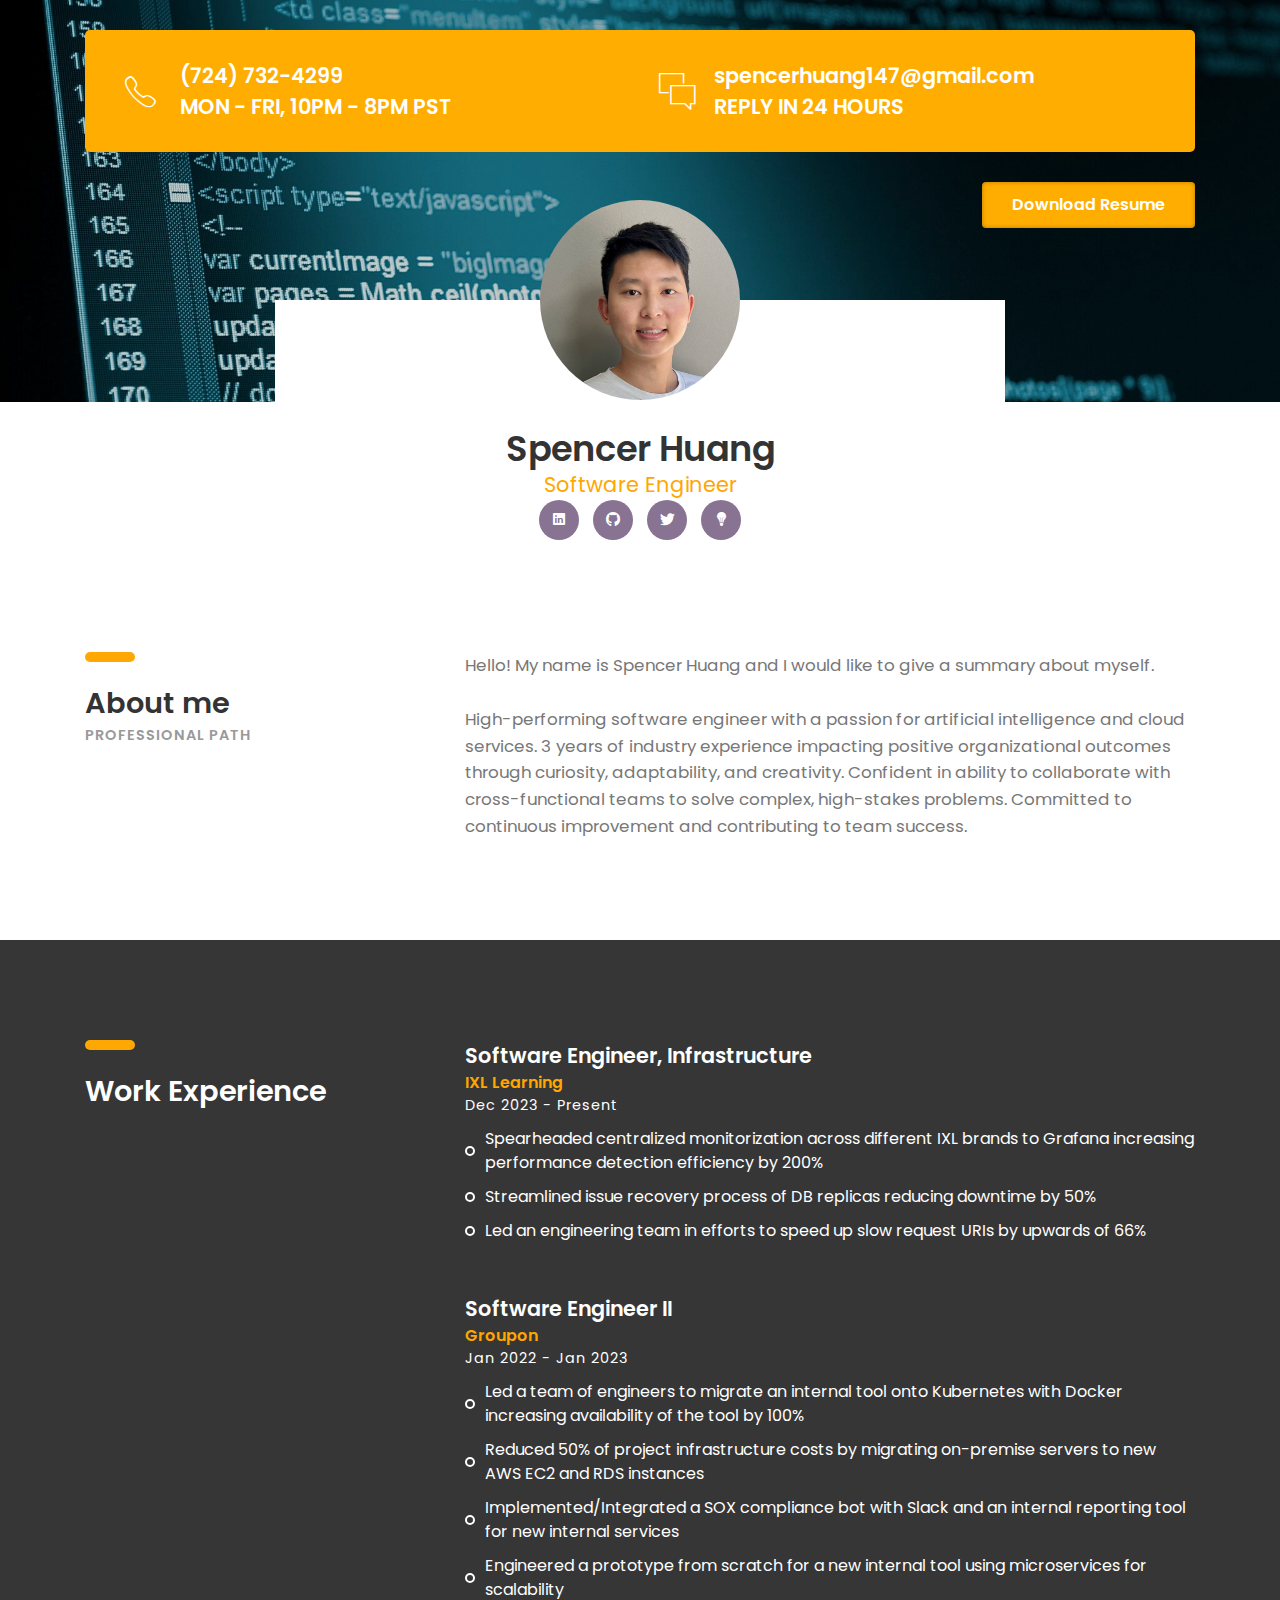
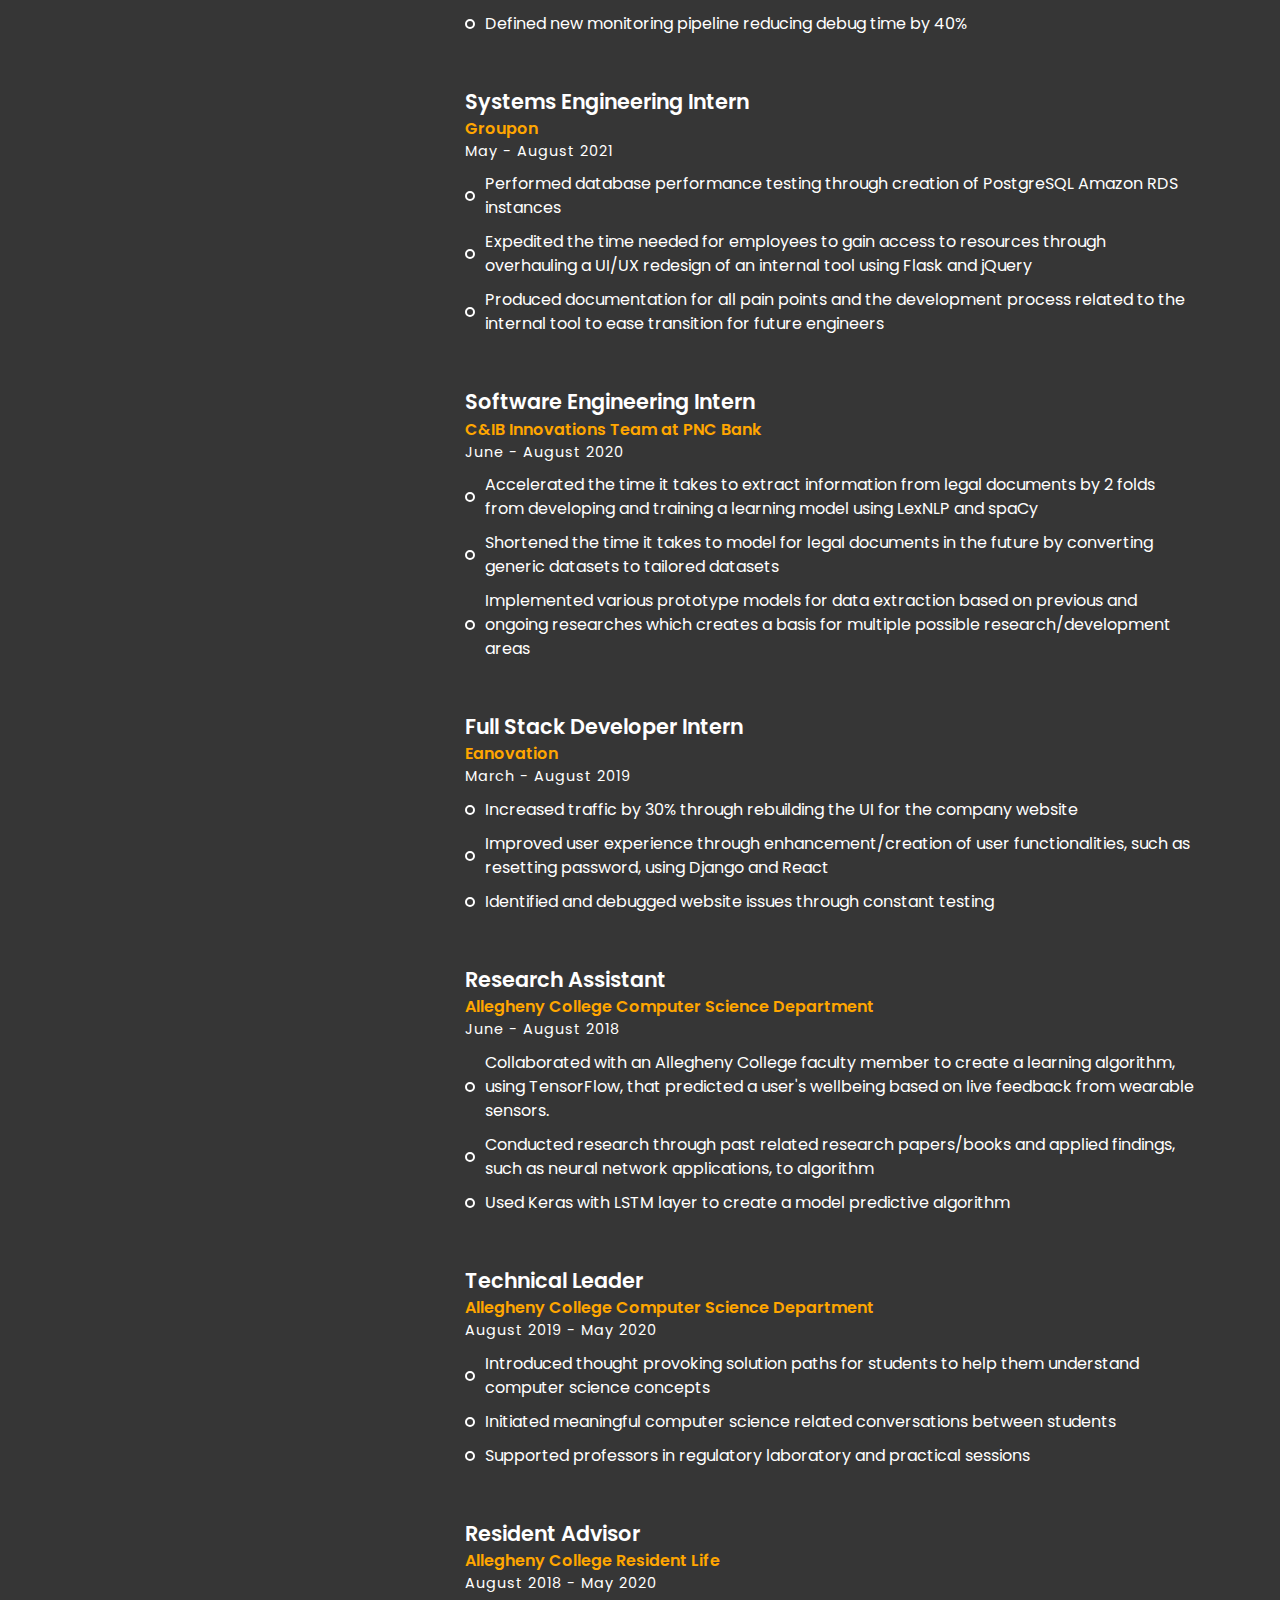
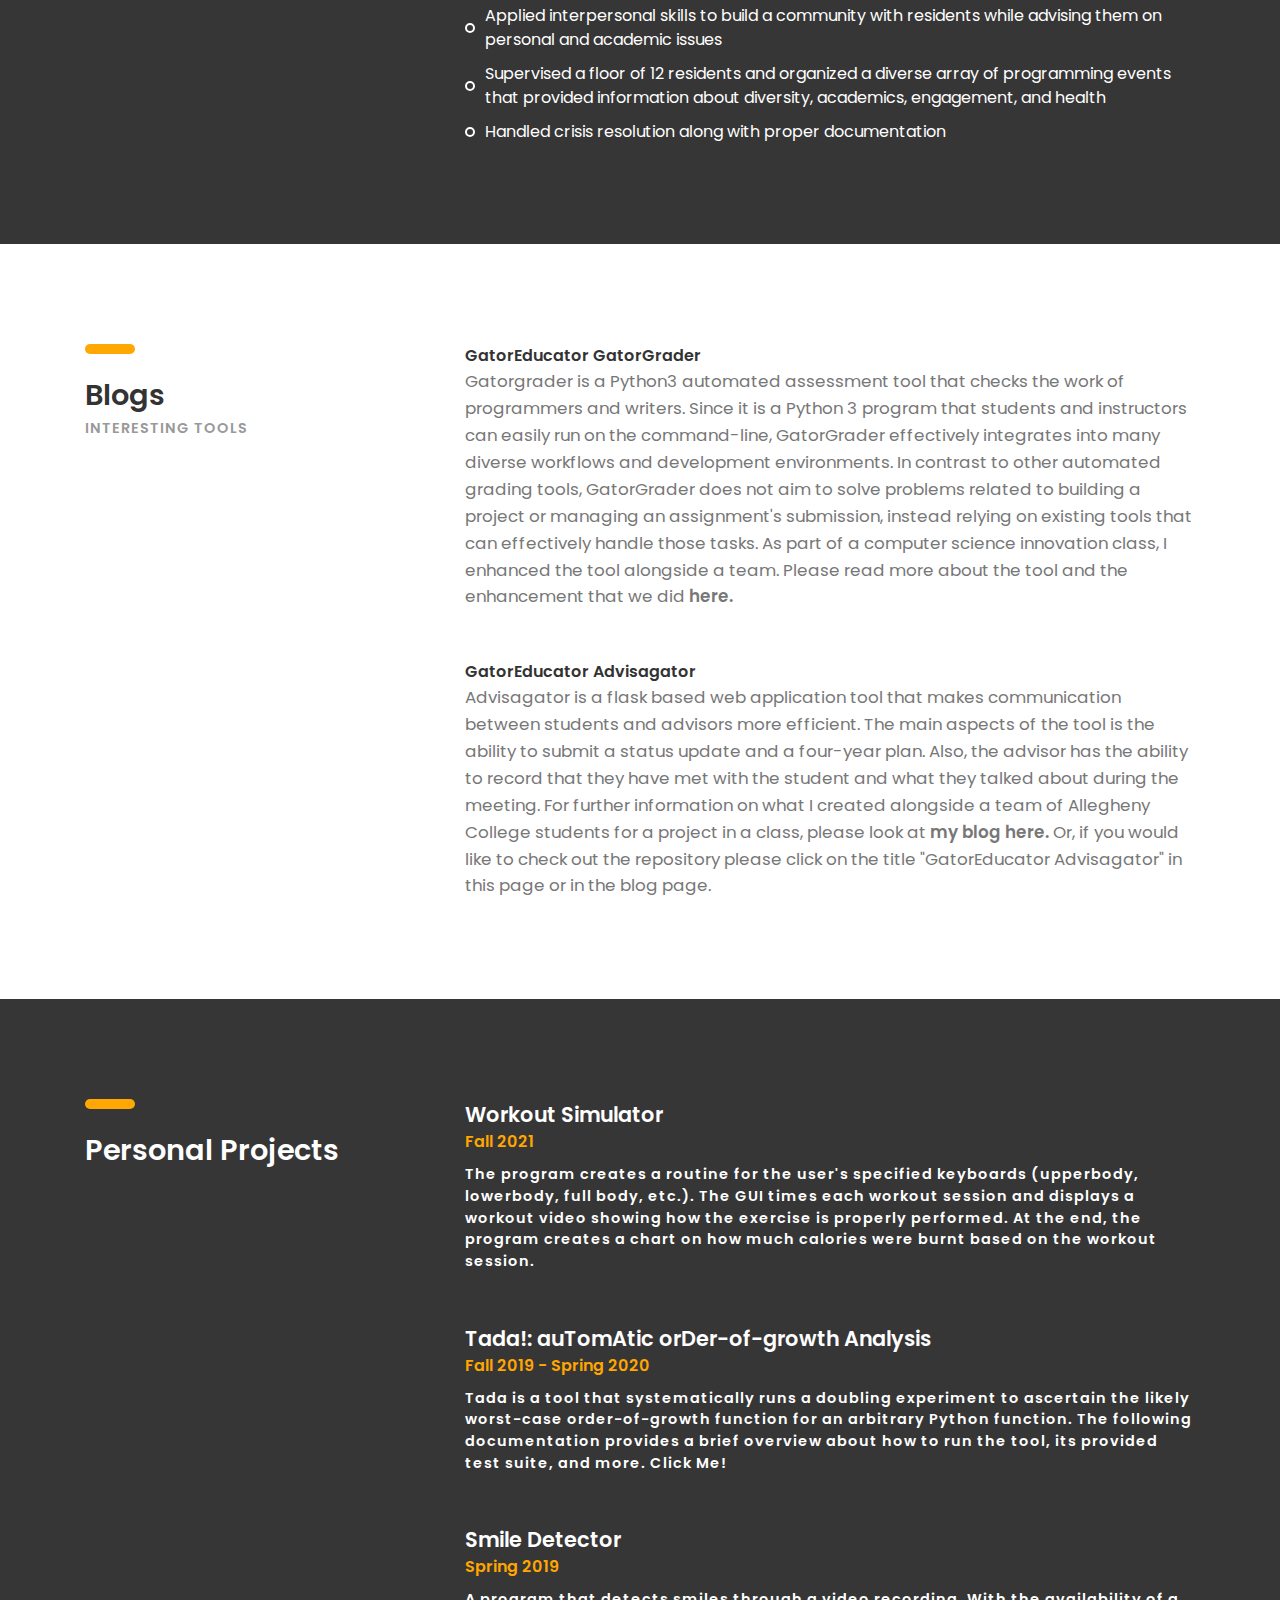
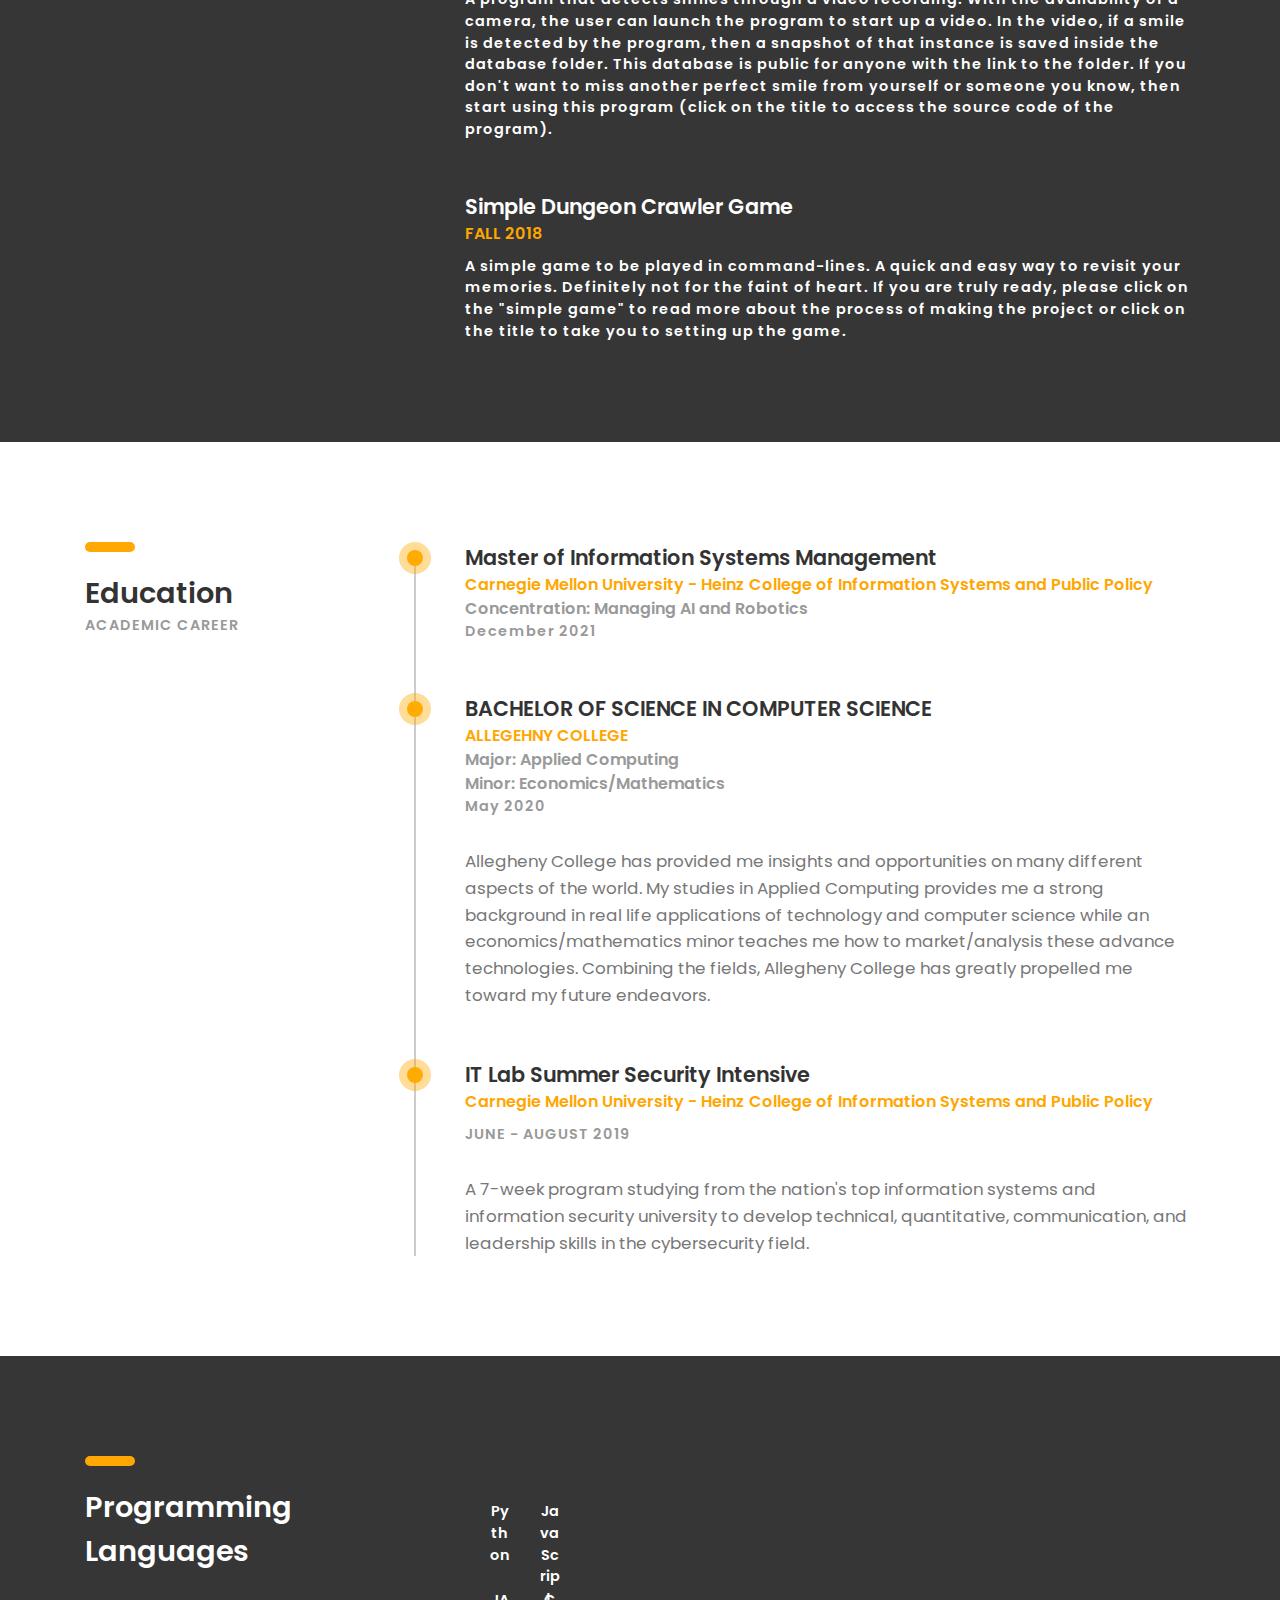
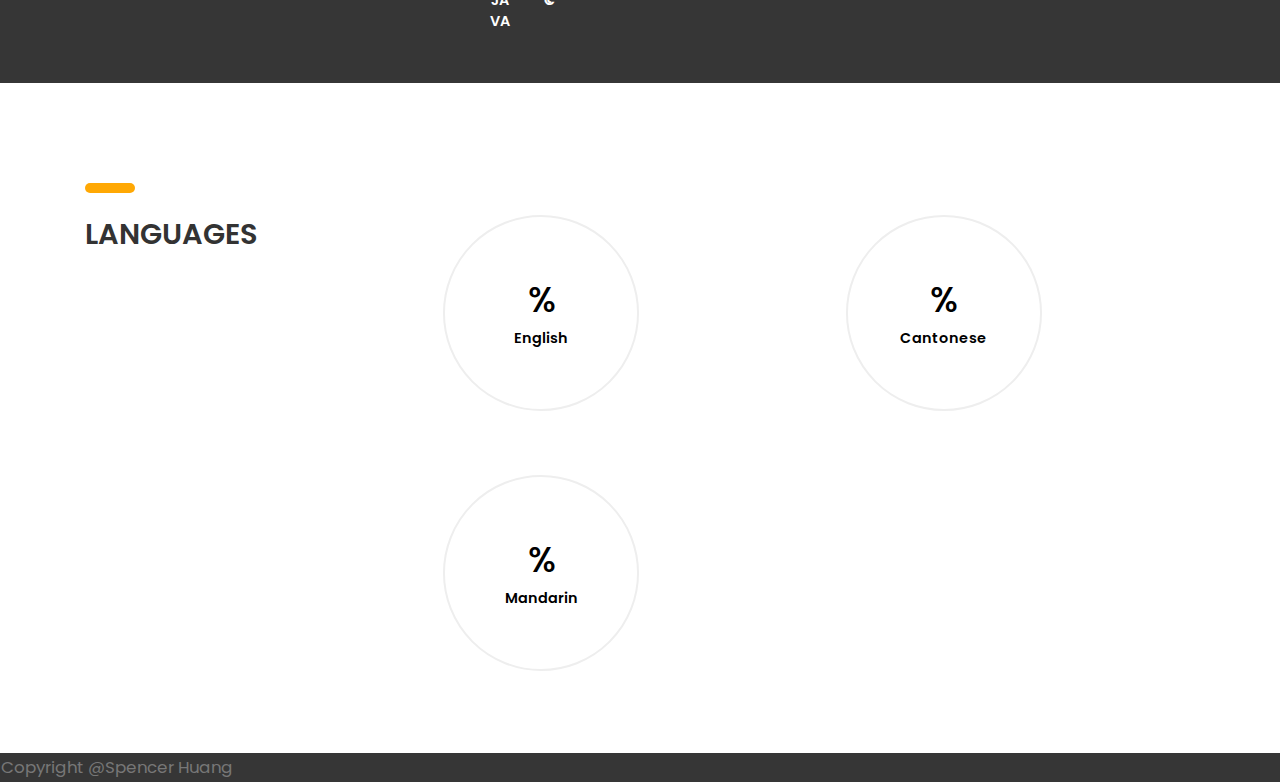
<file: static/index.html>
<!DOCTYPE HTML>
<html lang="en">
<head>
	<title>Spencer Huang</title>
	<meta http-equiv="X-UA-Compatible" content="IE=edge">
    <meta name="viewport" content="width=device-width, initial-scale=1">
	<meta charset="UTF-8">


	<!-- Font -->

	<link href="https://fonts.googleapis.com/css?family=Poppins:400,500,600,700%7CAllura" rel="stylesheet">

	<!-- Stylesheets -->

	<link href="common-css/bootstrap.css" rel="stylesheet">

	<link href="common-css/ionicons.css" rel="stylesheet">

	<link href="common-css/fluidbox.min.css" rel="stylesheet">

	<link href="01-cv-portfolio/css/styles.css" rel="stylesheet">

	<link href="01-cv-portfolio/css/responsive.css" rel="stylesheet">

</head>
<body>

	<header>
		<div class="container">
			<div class="heading-wrapper">
				<div class="row">
					<div class="col-sm-12 col-md-12 col-lg-auto">
						<div class="info">
							<i class="icon ion-ios-telephone-outline"></i>
							<div class="right-area">
								<h4><b>(724) 732-4299</b></h4>
								<h4><b>MON - FRI, 10PM - 8PM PST</b><h4>
							</div><!-- right-area -->
						</div><!-- info -->
					</div><!-- col-sm-4 -->

					<div class="col-sm-1 col-md-1 col-lg-2">
						<div class="info">
						</div><!-- info -->
					</div><!-- col-sm-4 -->

					<div class="col-sm-12 col-md-12 col-lg-auto">
						<div class="info">
							<i class="icon ion-ios-chatboxes-outline"></i>
							<div class="right-area">
								<h4><b>spencerhuang147@gmail.com</b></h4>
								<h4><b>REPLY IN 24 HOURS</b></h4>
							</div><!-- right-area -->
						</div><!-- info -->
					</div><!-- col-sm-4 -->
				</div><!-- row -->

			</div><!-- heading-wrapper -->
			<a class="downlad-btn" href="SpencerResume.pdf" target="_blank"><b>Download Resume</b></a>
		</div><!-- container -->
	</header>

	<section class="intro-section">
		<div class="container">
			<div class="row">
				<div class="col-md-1 col-lg-2"></div>
				<div class="col-md-10 col-lg-8">
					<div class="intro">
						<div class="profile-img"><img src="images/profile_pic.jpeg" alt=""></div>
						<h2><b>Spencer Huang</b></h2>
						<h4 class="font-yellow">Software Engineer</h4>
						<ul class="social-icons">
							<li><a href="https://www.linkedin.com/in/spencerhuang007/" target="_blank"><i class="ion-social-linkedin"></i></a></li>
							<li><a href="https://github.com/huangs1" target="_blank"><i class="ion-social-github"></i></a></li>
							<li><a href="https://twitter.com/SpencerHuang007" target="_blank"><i class="ion-social-twitter"></i></a></li>
							<li><a href="https://stackoverflow.com/users/10458170/spencer" target="_blank"><i class="ion-ios-lightbulb"></i></a></li>

						</ul>
					</div><!-- intro -->
				</div><!-- col-sm-8 -->
			</div><!-- row -->
		</div><!-- container -->
	</section><!-- intro-section -->

	<section class="about-section section">
		<div class="container">
			<div class="row">
				<div class="col-sm-4">
					<div class="heading">
						<h3><b>About me</b></h3>
						<h6 class="font-lite-black"><b>PROFESSIONAL PATH</b></h6>
					</div>
				</div><!-- col-sm-4 -->
				<div class="col-sm-8">
					<p class="margin-b-50">Hello! My name is Spencer Huang and I would like to give a summary about myself. <br><br/>
						High-performing software engineer with a passion for artificial intelligence and cloud services.
						3 years of industry experience impacting positive organizational outcomes through curiosity, adaptability, and creativity.
						Confident in ability to collaborate with cross-functional teams to solve complex, high-stakes problems. Committed to continuous improvement and contributing to team success.</p>
				</div>
			</div><!-- row -->
		</div><!-- container -->
	</section><!-- about-section -->

	<section class="experience-section section">
		<div class="container">
			<div class="row">
				<div class="col-sm-4">
					<div class="heading">
						<h3><b>Work Experience</b></h3>
					</div>
				</div><!-- col-sm-4 -->
				<div class="col-sm-8">

					<div class="experience margin-b-50">
						<h4><b>Software Engineer, Infrastructure</b></h4>
						<h5 class="font-yellow"><b>IXL Learning</b></h5>
						<h6 class="margin-t-8">Dec 2023 - Present</h6>
						<ul class="list margin-tb-10">
							<li>Spearheaded centralized monitorization across different IXL brands to Grafana increasing performance detection efficiency by 200%</li>
							<li>Streamlined issue recovery process of DB replicas reducing downtime by 50%</li>
							<li>Led an engineering team in efforts to speed up slow request URIs by upwards of 66%</li>
						</ul>
					</div><!-- experience -->

					<div class="experience margin-b-50">
						<h4><b>Software Engineer II</b></h4>
						<h5 class="font-yellow"><b>Groupon</b></h5>
						<h6 class="margin-t-8">Jan 2022 - Jan 2023</h6>
						<ul class="list margin-tb-10">
							<li>Led a team of engineers to migrate an internal tool onto Kubernetes with Docker increasing availability of the tool by 100%</li>
							<li>Reduced 50% of project infrastructure costs by migrating on-premise servers to new AWS EC2 and RDS instances</li>
							<li>Implemented/Integrated a SOX compliance bot with Slack and an internal reporting tool for new internal services</li>
							<li>Engineered a prototype from scratch for a new internal tool using microservices for scalability</li>
							<li>Defined new monitoring pipeline reducing debug time by 40%</li>
						</ul>
					</div><!-- experience -->

					<div class="experience margin-b-50">
						<h4><b>Systems Engineering Intern</b></h4>
						<h5 class="font-yellow"><b>Groupon</b></h5>
						<h6 class="margin-t-8">May - August 2021</h6>
						<ul class="list margin-tb-10">
							<li>Performed database performance testing through creation of PostgreSQL Amazon RDS instances</li>
							<li>Expedited the time needed for employees to gain access to resources through overhauling a UI/UX redesign of an internal tool using Flask and jQuery</li>
							<li>Produced documentation for all pain points and the development process related to the internal tool to ease transition for future engineers</li>
						</ul>
					</div><!-- experience -->

					<div class="experience margin-b-50">
						<h4><b>Software Engineering Intern</b></h4>
						<h5 class="font-yellow"><b>C&IB Innovations Team at PNC Bank</b></h5>
						<h6 class="margin-t-8">June - August 2020</h6>
						<ul class="list margin-tb-10">
							<li>Accelerated the time it takes to extract information from legal documents by 2 folds from developing and training a learning model using LexNLP and spaCy</li>
							<li>Shortened the time it takes to model for legal documents in the future by converting generic datasets to tailored datasets</li>
							<li>Implemented various prototype models for data extraction based on previous and ongoing researches which creates a basis for multiple possible research/development areas</li>
						</ul>
					</div><!-- experience -->

					<div class="experience margin-b-50">
						<h4><b>Full Stack Developer Intern</b></h4>
						<h5 class="font-yellow"><b>Eanovation</b></h5>
						<h6 class="margin-t-8">March - August 2019</h6>
						<ul class="list margin-tb-10">
							<li>Increased traffic by 30% through rebuilding the UI for the company website</li>
							<li>Improved user experience through enhancement/creation of user functionalities, such as resetting password, using Django and React</li>
							<li>Identified and debugged website issues through constant testing</li>
						</ul>
					</div><!-- experience -->

					<div class="experience margin-b-50">
						<h4><b>Research Assistant</b></h4>
						<h5 class="font-yellow"><b>Allegheny College Computer Science Department</b></h5>
						<h6 class="margin-t-8">June - August 2018</h6>
						<ul class="list margin-tb-10">
							<li>Collaborated with an Allegheny College faculty member to create a learning algorithm, using TensorFlow, that predicted a user's wellbeing based on live feedback from wearable sensors.</li>
							<li>Conducted research through past related research papers/books and applied findings, such as neural network applications, to algorithm</li>
							<li>Used Keras with LSTM layer to create a model predictive algorithm</li>
						</ul>
					</div><!-- experience -->

					<div class="experience margin-b-50">
						<h4><b>Technical Leader</b></h4>
						<h5 class="font-yellow"><b>Allegheny College Computer Science Department</b></h5>
						<h6 class="margin-t-8">August 2019 - May 2020</h6>
						<ul class="list margin-tb-10">
							<li>Introduced thought provoking solution paths for students to help them understand computer science concepts</li>
							<li>Initiated meaningful computer science related conversations between students</li>
							<li>Supported professors in regulatory laboratory and practical sessions</li>
						</ul>
					</div><!-- experience -->

					<div class="experience margin-b-50">
						<h4><b>Resident Advisor</b></h4>
						<h5 class="font-yellow"><b>Allegheny College Resident Life</b></h5>
						<h6 class="margin-t-8">August 2018 - May 2020</h6>
						<ul class="list margin-tb-10">
							<li>Applied interpersonal skills to build a community with residents while advising them on personal and academic issues</li>
							<li>Supervised a floor of 12 residents and organized a diverse array of programming events that provided information about diversity, academics, engagement, and health</li>
							<li>Handled crisis resolution along with proper documentation</li>
						</ul>
					</div><!-- experience -->


				</div><!-- col-sm-8 -->
			</div><!-- row -->
		</div><!-- container -->

	</section><!-- experience-section -->

	<section class="about-section section">
		<div class="container">
			<div class="row">
				<div class="col-sm-4">
					<div class="heading">
						<h3><b>Blogs</b></h3>
						<h6 class="font-lite-black"><b>INTERESTING TOOLS</b></h6>
					</div>
				</div><!-- col-sm-4 -->
				<div class="col-sm-8">
					<a class="downlad-btn" href="https://github.com/GatorEducator/gatorgrader" target="_blank"><b>GatorEducator GatorGrader</b></a>
					<p class="margin-b-50"> Gatorgrader is a Python3 automated assessment tool that checks the work of programmers and writers.
						Since it is a Python 3 program that students and instructors can easily run on the command-line, GatorGrader effectively integrates
						into many diverse workflows and development environments. In contrast to other automated grading tools, GatorGrader does not aim to
						solve problems related to building a project or managing an assignment's submission, instead relying on existing tools that can effectively handle those tasks.
						As part of a computer science innovation class, I enhanced the tool alongside a team. Please read more about
						the tool and the enhancement that we did <a href="gator_grader_blog.html"><b>here.<b></a>
					</p>
					<a class="downlad-btn" href="https://github.com/GatorEducator/advisagator" target="_blank"><b>GatorEducator Advisagator</b></a>
					<p class="margin-b-50"> Advisagator is a flask based web application tool that makes communication between students and advisors more efficient. The main aspects of the tool is
						the ability to submit a status update and a four-year plan. Also, the advisor has the ability to record that they have met with the student and what they talked about during the meeting.
						For further information on what I created alongside a team of Allegheny College students for a project in a class, please look at <a href="advisagator_blog.html"><b>my blog here.</b></a>
						Or, if you would like to check out the repository please click on the title "GatorEducator Advisagator" in this page or in the blog page.
					</p>
				</div>
			</div><!-- row -->
		</div><!-- container -->
	</section><!-- about-section -->


	<section class="experience-section section">
		<div class="container">
			<div class="row">
				<div class="col-sm-4">
					<div class="heading">
						<h3><b>Personal Projects</b></h3>
					</div>
				</div><!-- col-sm-4 -->
				<div class="col-sm-8">

					<div class="experience margin-b-50">
						<h4><a><b>Workout Simulator</b></a></h4>
						<h5 class="font-yellow"><b>Fall 2021</b></h5>
						<h6 class="margin-t-10">The program creates a routine for the user's specified keyboards (upperbody, lowerbody, full body, etc.). The GUI times each workout session and
						displays a workout video showing how the exercise is properly performed. At the end, the program creates a chart on how much calories were burnt based on the workout
						session.
						</h6>
					</div><!-- project -->

					<div class="experience margin-b-50">
						<h4><a><b>Tada!: auTomAtic orDer-of-growth Analysis</b></a></h4>
						<h5 class="font-yellow"><b>Fall 2019 - Spring 2020</b></h5>
						<h6 class="margin-t-10">Tada is a tool that systematically runs a doubling experiment to ascertain the likely worst-case order-of-growth function for an arbitrary Python function.
						The following documentation provides a brief overview about how to run the tool, its provided test suite, and more. <a href="https://tada-predict.netlify.app/" target="_blank"><b>Click Me!</b></a>
						</h6>
					</div><!-- project -->

					<div class="experience margin-b-50">
						<h4><a class="downlad-btn" href="https://github.com/huangs1/smileDetector" target="_blank"><b>Smile Detector</b></a></h4>
						<h5 class="font-yellow"><b>Spring 2019</b></h5>
						<h6 class="margin-t-10">A program that detects smiles through a video recording. With the availability of a camera, the user can launch the program to start up
						a video. In the video, if a smile is detected by the program, then a snapshot of that instance is saved inside the database folder. This database is
					 	public for anyone with the link to the folder. If you don't want to miss another perfect smile from yourself or someone you know, then start using this program
						(click on the title to access the source code of the program).</h6>
					</div><!-- project -->
					<div class="experience margin-b-50">
						<h4><a class="downlad-btn" href="https://github.com/huangs1/Simple-Dungeon-Game" target="_blank"><b>Simple Dungeon Crawler Game</b></a></h4>
						<h5 class="font-yellow"><b>FALL 2018</b></h5>
						<h6 class="margin-t-10">A <a href="SimpleDungeonGameDescription.pdf" target="_blank"><b>simple game</b></a> to be played in command-lines.
							A quick and easy way to revisit your memories. Definitely not for the faint of heart. If you are truly ready, please click on the
							"simple game" to read more about the process of making the project or click on the title to take you to setting up the game.</h6>
					</div><!-- project -->

				</div><!-- col-sm-8 -->
			</div><!-- row -->
		</div><!-- container -->
	</section><!-- project-section -->

	<section class="education-section section">
		<div class="container">
			<div class="row">
				<div class="col-sm-4">
					<div class="heading">
						<h3><b>Education</b></h3>
						<h6 class="font-lite-black"><b>ACADEMIC CAREER</b></h6>
					</div>
				</div><!-- col-sm-4 -->
				<div class="col-sm-8">
					<div class="education-wrapper">

						<div class="education margin-b-50">
							<h4><b>Master of Information Systems Management</b></h4>
							<h5 class="font-yellow"><b>Carnegie Mellon University - Heinz College of Information Systems and Public Policy</b></h5>
							<h5 class="font-lite-black">Concentration: Managing AI and Robotics</h5>
							<h6 class="font-lite-black margin-t-8">December 2021</h6>
						</div><!-- education -->

						<div class="education margin-b-50">
							<h4><b>BACHELOR OF SCIENCE IN COMPUTER SCIENCE</b></h4>
							<h5 class="font-yellow"><b>ALLEGEHNY COLLEGE</b></h5>
							<h5 class="font-lite-black"><b>Major: Applied Computing</b></h5>
							<h5 class="font-lite-black"><b>Minor: Economics/Mathematics</b></h5>
							<h6 class="font-lite-black margin-t-8">May 2020</h6>
							<p class="margin-tb-30">Allegheny College has provided me insights and opportunities on many
							different aspects of the world. My studies in Applied Computing provides me a strong background
							in real life applications of technology and computer science while an economics/mathematics minor
							teaches me how to market/analysis these advance technologies. Combining the fields, Allegheny College
							has greatly propelled me toward my future endeavors. </p>
						</div><!-- education -->

						<div class="education margin-b-50">
							<h4><b>IT Lab Summer Security Intensive</b></h4>
							<h5 class="font-yellow"><b>Carnegie Mellon University - Heinz College of Information Systems and Public Policy</b></h5>
							<h6 class="font-lite-black margin-t-10">JUNE - AUGUST 2019</h6>
							<p class="margin-tb-30">A 7-week program studying from the nation's
							top information systems and information security university to develop
							technical, quantitative, communication, and leadership skills in the cybersecurity field. </p>
						</div><!-- education -->
					</div><!-- education-wrapper -->
				</div><!-- col-sm-8 -->
			</div><!-- row -->
		</div><!-- container -->

	</section><!-- about-section -->

	<section class="experience-section section">
		<div class="container">
			<div class="row">
				<div class="col-sm-4">
					<div class="heading">
						<h3><b>Programming Languages</b></h3>
					</div>
				</div><!-- col-sm-4 -->
					<div class="row">
						<div class="col-sm-6 push-md-4 col-lg-5">
							<div class="radial-prog-area margin-tb-30">
								<div class="radial-progress-grey" data-prog-percent="1">
									<h6 class="progress-title">Python</h6>
								</div>
							</div><!-- radial-prog-area-->
						</div><!-- col-sm-6-->

						<div class="col-sm-6 push-md-4 col-lg-5">
							<div class="radial-prog-area margin-tb-30">
								<div class="radial-progress-grey" data-prog-percent=".80">
									<h6 class="progress-title">JavaScript</h6>
								</div>
							</div><!-- radial-prog-area-->
						</div><!-- col-sm-6-->

						<div class="col-sm-6 push-md-4 col-lg-5">
							<div class="radial-prog-area margin-tb-30">
								<div class="radial-progress-grey" data-prog-percent=".9">
									<h6 class="progress-title">JAVA</h6>
								</div>
							</div><!-- radial-prog-area-->
						</div><!-- col-sm-6-->

						<div class="col-sm-6 push-md-4 col-lg-5">
							<div class="radial-prog-area margin-tb-30">
								<div class="radial-progress-grey" data-prog-percent=".60">
									<h6 class="progress-title">C</h6>
								</div>
							</div><!-- radial-prog-area-->
						</div><!-- col-sm-6-->

					</div><!-- row -->
				</div><!-- col-sm-8 -->
			</div><!-- row -->
		</div><!-- container -->
	</section><!-- about-section -->

	<section class="about-section section">
		<div class="container">
			<div class="row">
				<div class="col-sm-3">
					<div class="heading">
						<h3><b>LANGUAGES</b></h3>
					</div>
				</div><!-- col-sm-4 -->
					<div class="row">
						<div class="col-sm-6 push-md-1 col-lg-5">
							<div class="radial-prog-area margin-tb-30">
								<div class="radial-progress" data-prog-percent="1">
									<h6 class="progress-title">English</h6>
								</div>
							</div><!-- radial-prog-area-->
						</div><!-- col-sm-6-->

						<div class="col-sm-6 push-md-3 col-lg-5">
							<div class="radial-prog-area margin-tb-30">
								<div class="radial-progress" data-prog-percent="1">
									<h6 class="progress-title">Cantonese</h6>
								</div>
							</div><!-- radial-prog-area-->
						</div><!-- col-sm-6-->

						<div class="col-sm-6 push-md-1 col-lg-5">
							<div class="radial-prog-area margin-tb-30">
								<div class="radial-progress" data-prog-percent=".80">
									<h6 class="progress-title">Mandarin</h6>
								</div>
							</div><!-- radial-prog-area-->
						</div><!-- col-sm-6-->

			</div><!-- row-->
		</div><!-- container-->
    </section><!-- counter-section-->

	<footer>
		<p class="copyright">
			Copyright @Spencer Huang
		</p>


	</footer>


	<!-- SCIPTS -->

	<script src="common-js/jquery-3.2.1.min.js"></script>

	<script src="common-js/tether.min.js"></script>

	<script src="common-js/bootstrap.js"></script>

	<script src="common-js/isotope.pkgd.min.js"></script>

	<script src="common-js/jquery.waypoints.min.js"></script>

	<script src="common-js/progressbar.min.js"></script>

	<script src="common-js/jquery.fluidbox.min.js"></script>

	<script src="common-js/scripts.js"></script>

</body>
</html>
</file>
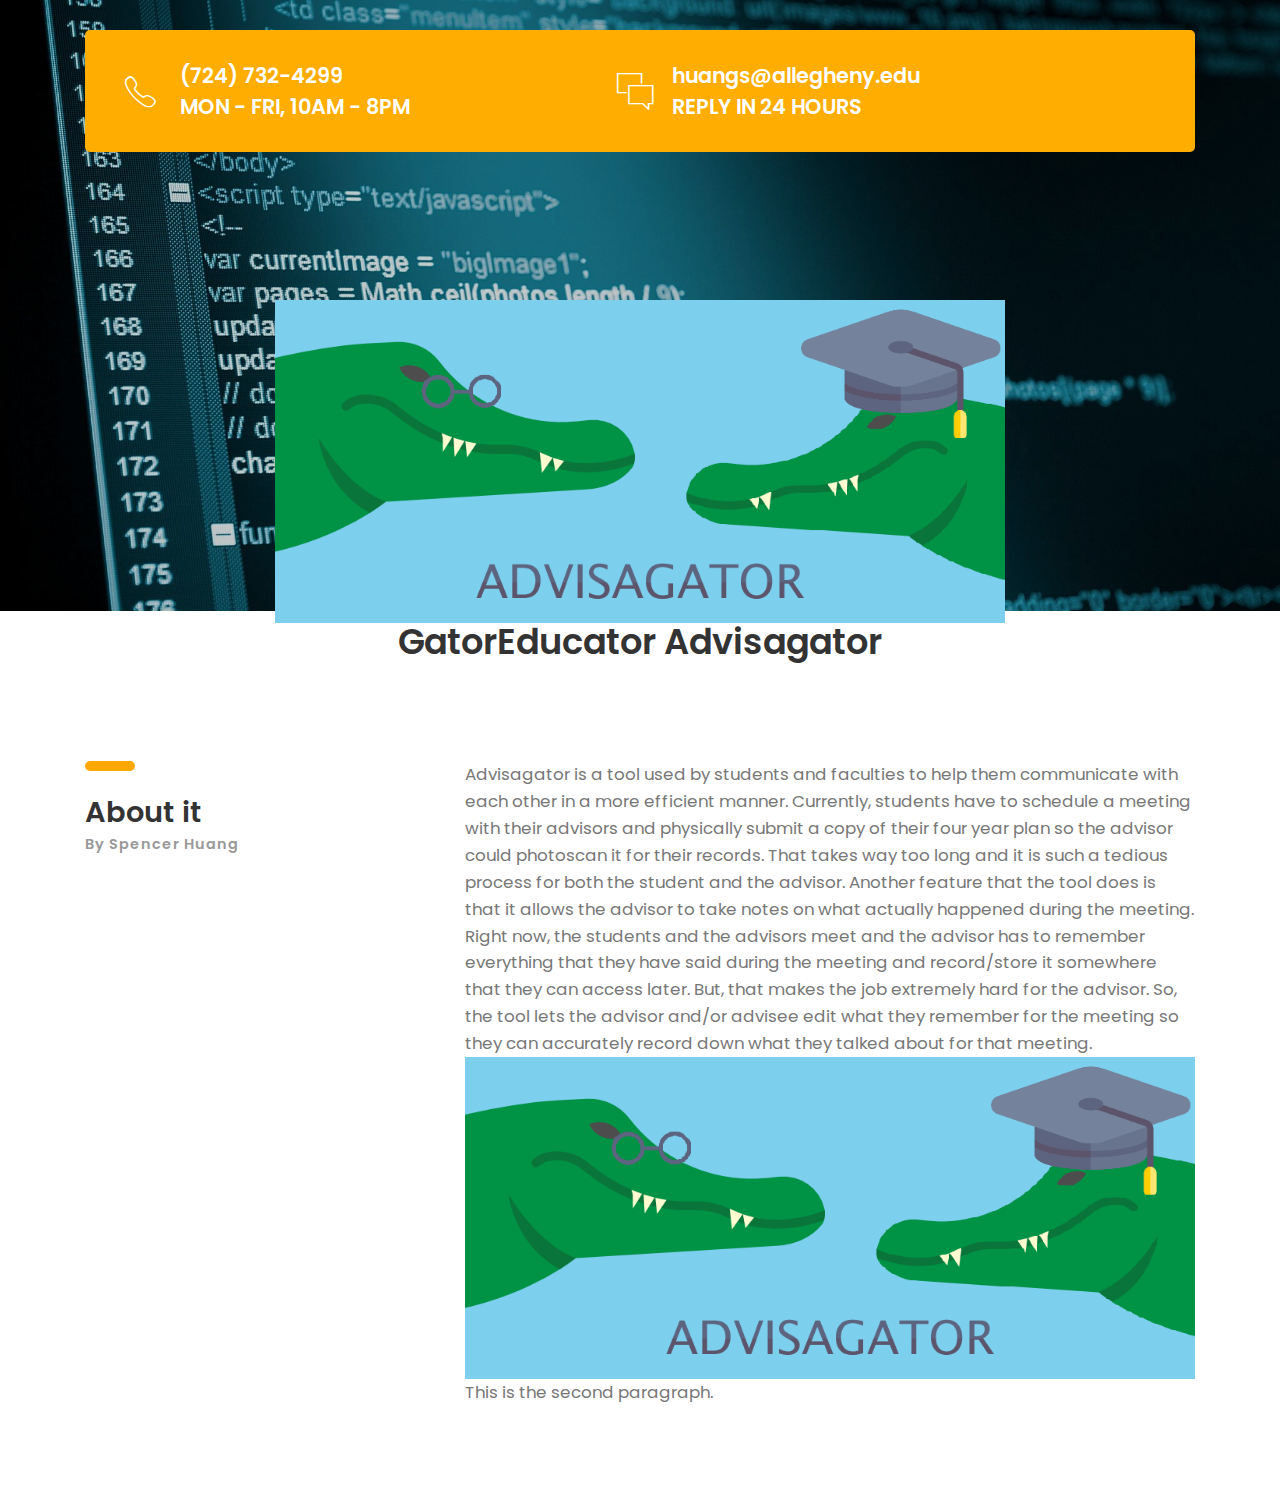
<file: static/advisagator.html>
<!DOCTYPE HTML>
<html lang="en">
<head>
	<title>Advisagator</title>
	<meta http-equiv="X-UA-Compatible" content="IE=edge">
    <meta name="viewport" content="width=device-width, initial-scale=1">
	<meta charset="UTF-8">


	<!-- Font -->

	<link href="https://fonts.googleapis.com/css?family=Poppins:400,500,600,700%7CAllura" rel="stylesheet">

	<!-- Stylesheets -->

	<link href="common-css/bootstrap.css" rel="stylesheet">

	<link href="common-css/ionicons.css" rel="stylesheet">

	<link href="common-css/fluidbox.min.css" rel="stylesheet">

	<link href="01-cv-portfolio/css/styles.css" rel="stylesheet">

	<link href="01-cv-portfolio/css/responsive.css" rel="stylesheet">

</head>
<body>
	<header>
		<div class="container">
			<div class="heading-wrapper">
				<div class="row">
					<div class="col-sm-12 col-md-12 col-lg-auto">
						<div class="info">
							<i class="icon ion-ios-telephone-outline"></i>
							<div class="right-area">
								<h4><b>(724) 732-4299</b></h4>
								<h4><b>MON - FRI, 10AM - 8PM</b><h4>
							</div><!-- right-area -->
						</div><!-- info -->
					</div><!-- col-sm-4 -->

					<div class="col-sm-1 col-md-1 col-lg-2">
						<div class="info">
						</div><!-- info -->
					</div><!-- col-sm-4 -->

					<div class="col-sm-12 col-md-12 col-lg-auto">
						<div class="info">
							<i class="icon ion-ios-chatboxes-outline"></i>
							<div class="right-area">
								<h4><b>huangs@allegheny.edu</b></h4>
								<h4><b>REPLY IN 24 HOURS</b></h4>
							</div><!-- right-area -->
						</div><!-- info -->
					</div><!-- col-sm-4 -->
				</div><!-- row -->

	</header>
</body>

<section class="intro-section-blog">
	<div class="container">
		<div class="heading-wrapper">
		<div class="row">
			<div class="col-md-12 col-lg-2"></div>
			<div class="col-md-10 col-lg-8">
				<div class="intro1">
					<div class="profile-img-logos"><img src="images/advisagator.png" alt=""></div>
					<h2><b><a class="downlad-btn" href="https://github.com/GatorEducator/advisagator" target="_blank"><b>GatorEducator Advisagator</b></a></b></h2>
				</div><!-- intro -->
			</div><!-- col-sm-8 -->
		</div>
		</div><!-- row -->
	</div><!-- container -->
</section><!-- intro-section -->

<section class="about-section section">
	<div class="container">
		<div class="row">
			<div class="col-sm-4">
				<div class="heading">
					<h3><b>About it</b></h3>
					<h6 class="font-lite-black"><b>By Spencer Huang</b></h6>
				</div>
			</div><!-- col-sm-4 -->
			<div class="col-sm-8">
				<p class="margin-b-50">
				Advisagator is a tool used by students and faculties to help them communicate with each other in a more efficient manner.
				Currently, students have to schedule a meeting with their advisors and physically submit a copy of their four year plan
				so the advisor could photoscan it for their records. That takes way too long and it is such a tedious process for both the
				student and the advisor. Another feature that the tool does is that it allows the advisor to take notes on what actually
				happened during the meeting. Right now, the students and the advisors meet and the advisor has to remember everything that
				they have said during the meeting and record/store it somewhere that they can access later. But, that makes the job extremely
				hard for the advisor. So, the tool lets the advisor and/or advisee edit what they remember for the meeting so they can accurately
				record down what they talked about for that meeting. <b></b>

				<img src="images/advisagator.png" alt="">

				This is the second paragraph.
				</p>
			</div>
		</div><!-- row -->
	</div><!-- container -->
</section><!-- about-section -->
</file>
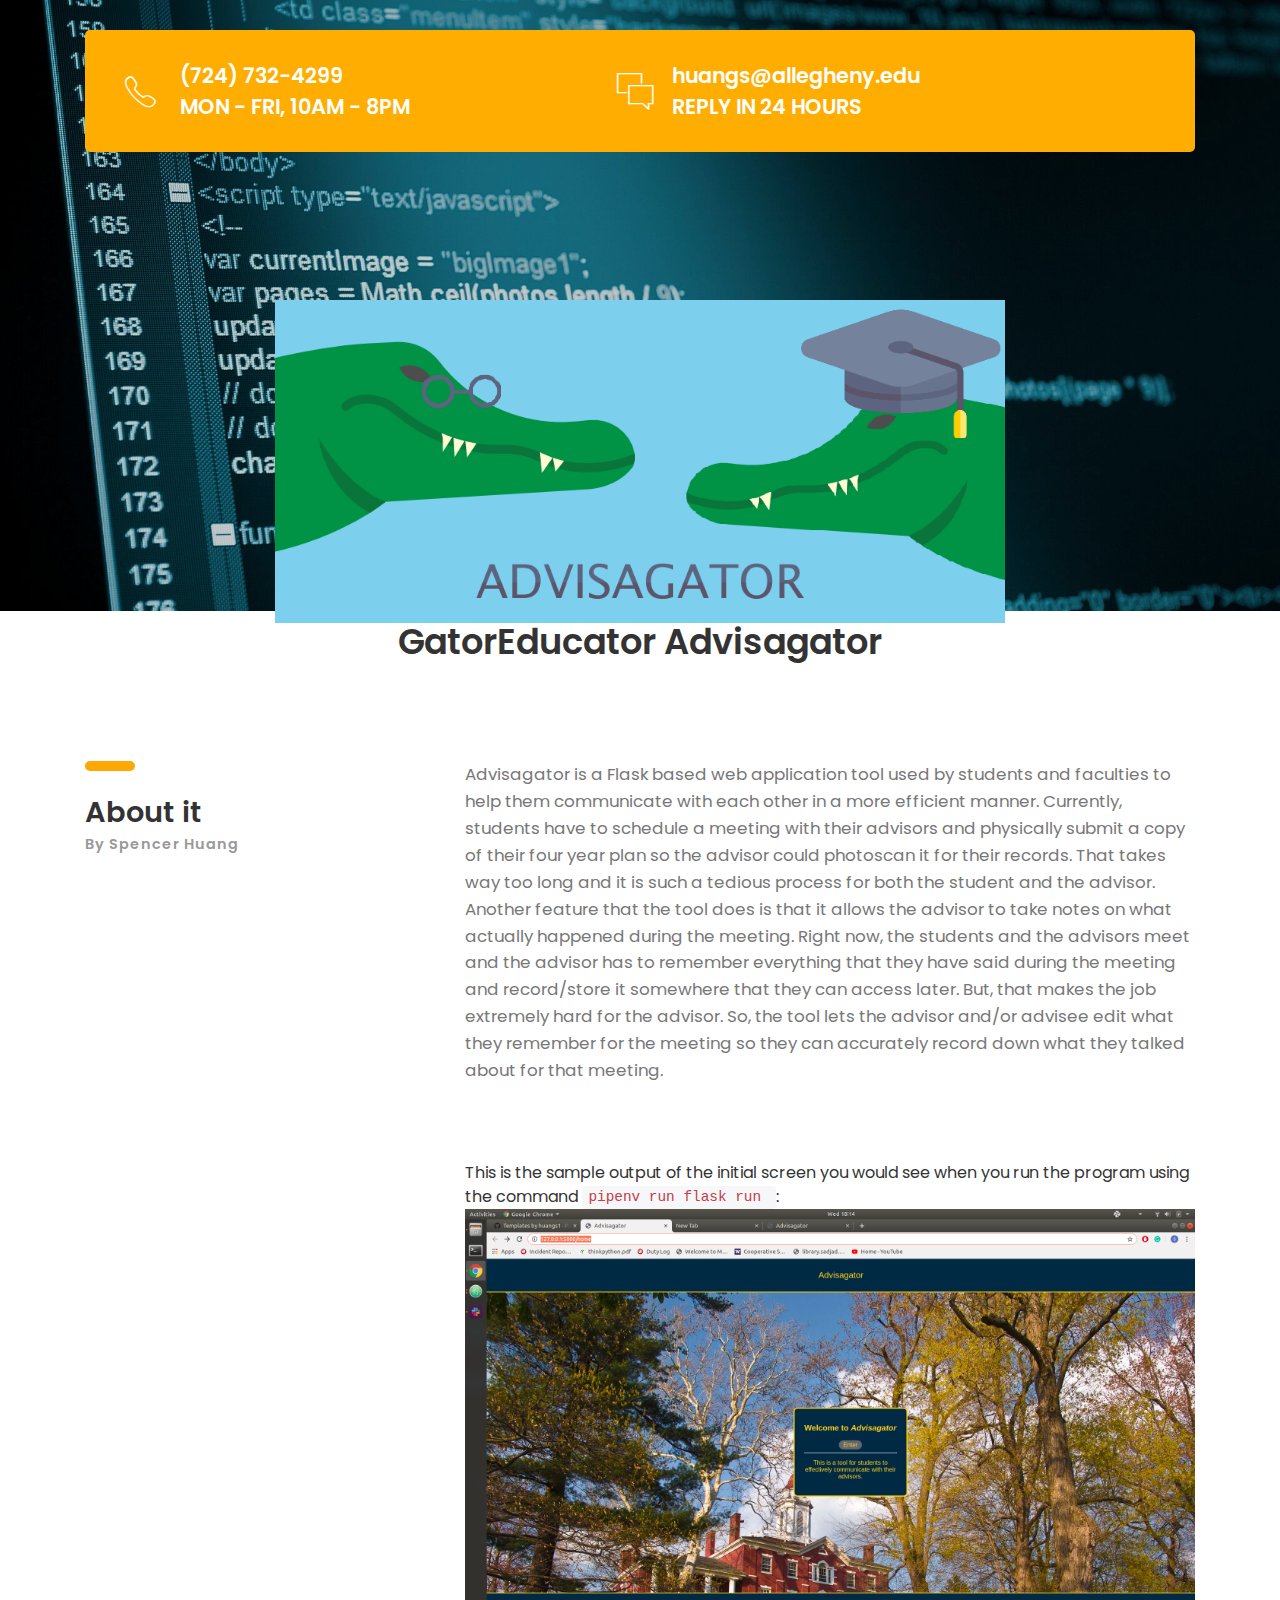
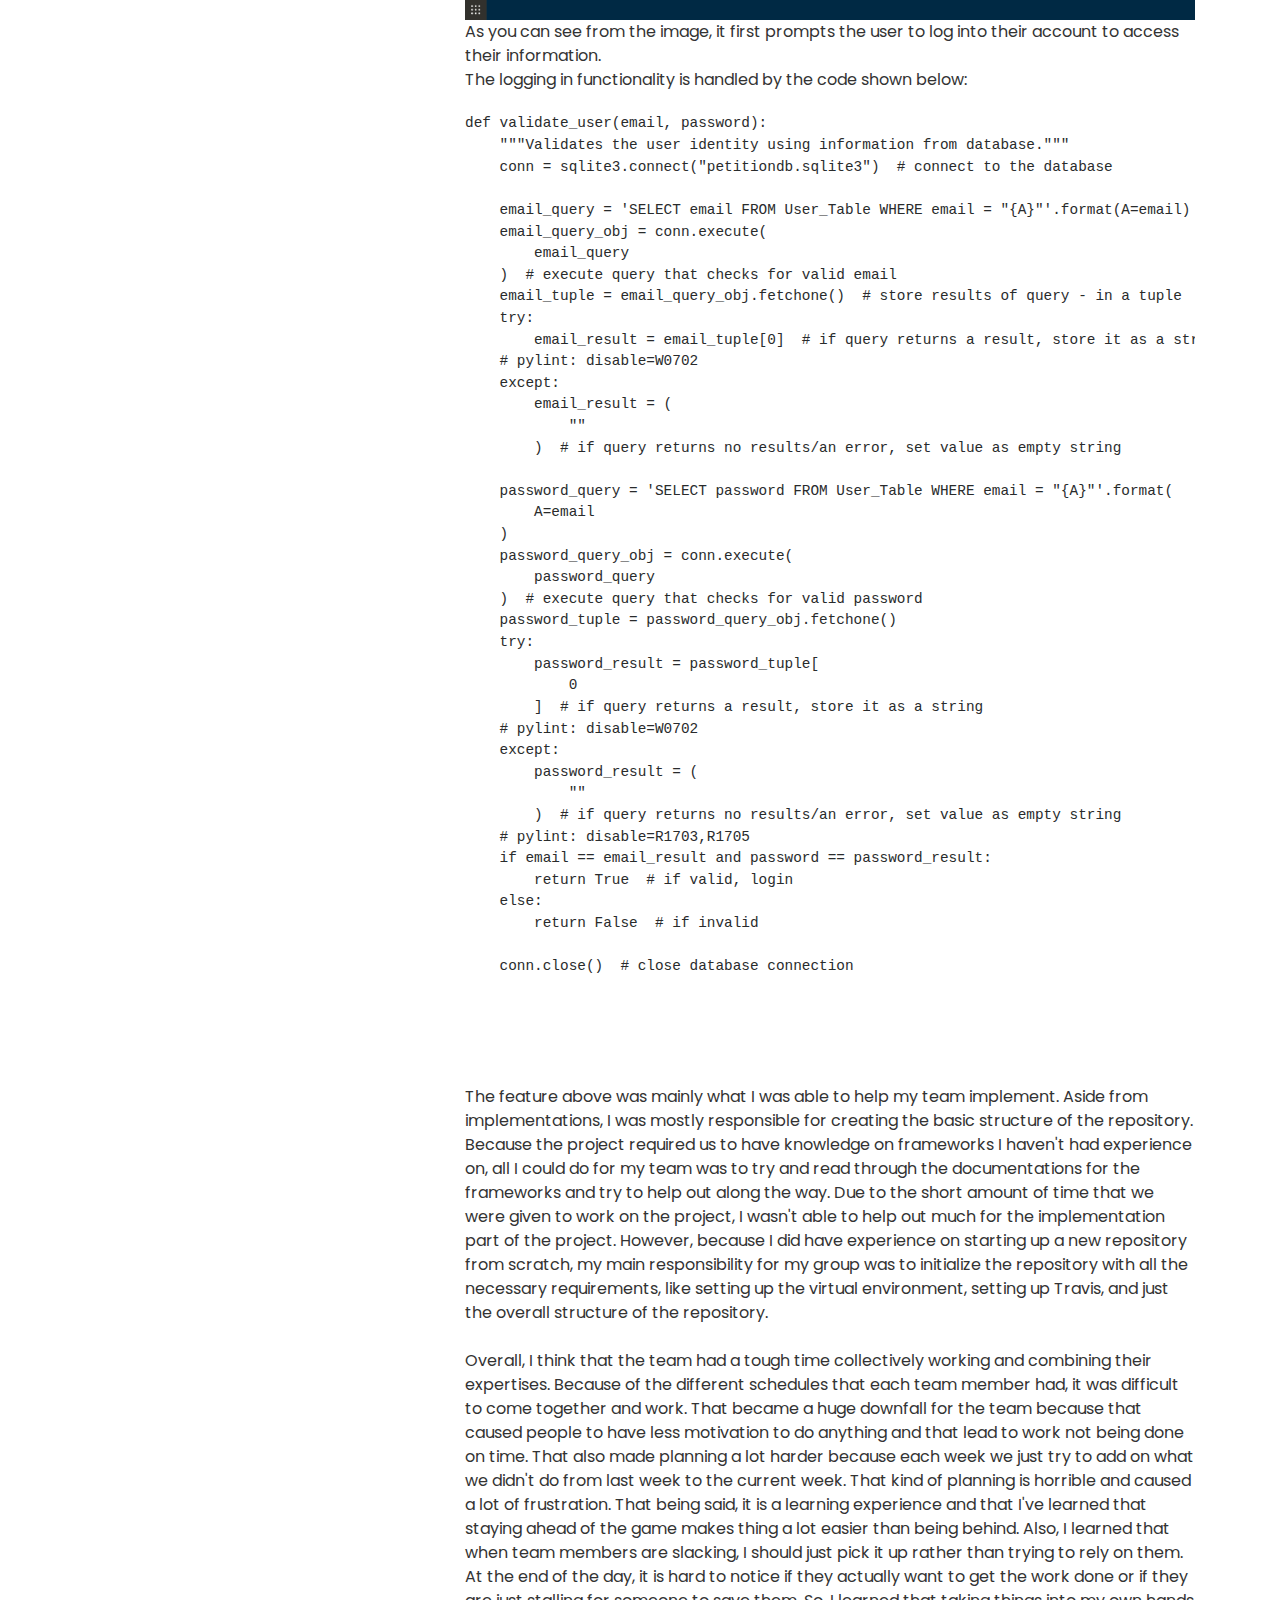
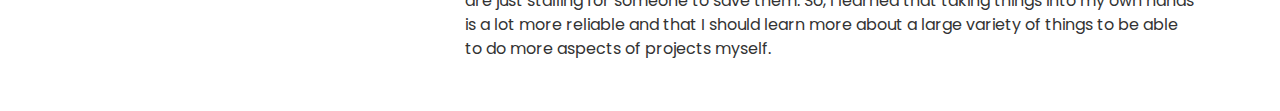
<file: static/advisagator_blog.html>
<!DOCTYPE HTML>
<html lang="en">
<head>
	<title>Advisagator Blog</title>
	<meta http-equiv="X-UA-Compatible" content="IE=edge">
    <meta name="viewport" content="width=device-width, initial-scale=1">
	<meta charset="UTF-8">


	<!-- Font -->

	<link href="https://fonts.googleapis.com/css?family=Poppins:400,500,600,700%7CAllura" rel="stylesheet">

	<!-- Stylesheets -->

	<link href="common-css/bootstrap.css" rel="stylesheet">

	<link href="common-css/ionicons.css" rel="stylesheet">

	<link href="common-css/fluidbox.min.css" rel="stylesheet">

	<link href="01-cv-portfolio/css/styles.css" rel="stylesheet">

	<link href="01-cv-portfolio/css/responsive.css" rel="stylesheet">

</head>
<body>
	<header>
		<div class="container">
			<div class="heading-wrapper">
				<div class="row">
					<div class="col-sm-12 col-md-12 col-lg-auto">
						<div class="info">
							<i class="icon ion-ios-telephone-outline"></i>
							<div class="right-area">
								<h4><b>(724) 732-4299</b></h4>
								<h4><b>MON - FRI, 10AM - 8PM</b><h4>
							</div><!-- right-area -->
						</div><!-- info -->
					</div><!-- col-sm-4 -->

					<div class="col-sm-1 col-md-1 col-lg-2">
						<div class="info">
						</div><!-- info -->
					</div><!-- col-sm-4 -->

					<div class="col-sm-12 col-md-12 col-lg-auto">
						<div class="info">
							<i class="icon ion-ios-chatboxes-outline"></i>
							<div class="right-area">
								<h4><b>huangs@allegheny.edu</b></h4>
								<h4><b>REPLY IN 24 HOURS</b></h4>
							</div><!-- right-area -->
						</div><!-- info -->
					</div><!-- col-sm-4 -->
				</div><!-- row -->

	</header>
</body>

<section class="intro-section-blog">
	<div class="container">
		<div class="heading-wrapper">
		<div class="row">
			<div class="col-md-12 col-lg-2"></div>
			<div class="col-md-10 col-lg-8">
				<div class="intro1">
					<div class="profile-img-logos"><img src="images/advisagator.png" alt=""></div>
					<h2><b><a class="downlad-btn" href="https://github.com/GatorEducator/advisagator" target="_blank"><b>GatorEducator Advisagator</b></a></b></h2>
				</div><!-- intro -->
			</div><!-- col-sm-8 -->
		</div>
		</div><!-- row -->
	</div><!-- container -->
</section><!-- intro-section -->

<section class="about-section section">
	<div class="container">
		<div class="row">
			<div class="col-sm-4">
				<div class="heading">
					<h3><b>About it</b></h3>
					<h6 class="font-lite-black"><b>By Spencer Huang</b></h6>
				</div>
			</div><!-- col-sm-4 -->
			<div class="col-sm-8">
				<p class="margin-b-50">
					Advisagator is a Flask based web application tool used by students and faculties to help them communicate with each other in a more efficient manner.
					Currently, students have to schedule a meeting with their advisors and physically submit a copy of their four year plan
					so the advisor could photoscan it for their records. That takes way too long and it is such a tedious process for both the
					student and the advisor. Another feature that the tool does is that it allows the advisor to take notes on what actually
					happened during the meeting. Right now, the students and the advisors meet and the advisor has to remember everything that
					they have said during the meeting and record/store it somewhere that they can access later. But, that makes the job extremely
					hard for the advisor. So, the tool lets the advisor and/or advisee edit what they remember for the meeting so they can accurately
					record down what they talked about for that meeting.<br><br/>


					<figure>
					<figcaption>This is the sample output of the initial screen you would see when you run the program using the command
						<code>
							pipenv run flask run
						</code>
					:
					</figcaption>
						<img src="images/sample_output_of_advisagator.png" alt="">

					As you can see from the image, it first prompts the user to log into their account to access their information.

					<figcaption>The logging in functionality is handled by the code shown below: </figcaption>
					<pre>
						<code>
def validate_user(email, password):
    """Validates the user identity using information from database."""
    conn = sqlite3.connect("petitiondb.sqlite3")  # connect to the database

    email_query = 'SELECT email FROM User_Table WHERE email = "{A}"'.format(A=email)
    email_query_obj = conn.execute(
        email_query
    )  # execute query that checks for valid email
    email_tuple = email_query_obj.fetchone()  # store results of query - in a tuple
    try:
        email_result = email_tuple[0]  # if query returns a result, store it as a string
    # pylint: disable=W0702
    except:
        email_result = (
            ""
        )  # if query returns no results/an error, set value as empty string

    password_query = 'SELECT password FROM User_Table WHERE email = "{A}"'.format(
        A=email
    )
    password_query_obj = conn.execute(
        password_query
    )  # execute query that checks for valid password
    password_tuple = password_query_obj.fetchone()
    try:
        password_result = password_tuple[
            0
        ]  # if query returns a result, store it as a string
    # pylint: disable=W0702
    except:
        password_result = (
            ""
        )  # if query returns no results/an error, set value as empty string
    # pylint: disable=R1703,R1705
    if email == email_result and password == password_result:
        return True  # if valid, login
    else:
        return False  # if invalid

    conn.close()  # close database connection
						</code>
					</pre>
				</figure> <br><br/>

					The feature above was mainly what I was able to help my team implement. Aside from implementations, I was mostly responsible for
					creating the basic structure of the repository. Because the project required us to have knowledge on frameworks I haven't had
					experience on, all I could do for my team was to try and read through the documentations for the frameworks and try to help out
					along the way. Due to the short amount of time that we were given to work on the project, I wasn't able to help out much for the
					implementation part of the project. However, because I did have experience on starting up a new repository from scratch, my main responsibility
					for my group was to initialize the repository with all the necessary requirements, like setting up the virtual environment, setting up
					Travis, and just the overall structure of the repository. <br><br/>

					Overall, I think that the team had a tough time collectively working and combining their expertises. Because of the different schedules that
					each team member had, it was difficult to come together and work. That became a huge downfall for the team because that caused people to have
					less motivation to do anything and that lead to work not being done on time. That also made planning a lot harder because each week we just try
					to add on what we didn't do from last week to the current week. That kind of planning is horrible and caused a lot of frustration. That being said,
					it is a learning experience and that I've learned that staying ahead of the game makes thing a lot easier than being behind. Also, I learned that
					when team members are slacking, I should just pick it up rather than trying to rely on them. At the end of the day, it is hard to notice if they
					actually want to get the work done or if they are just stalling for someone to save them. So, I learned that taking things into my own hands is a
					lot more reliable and that I should learn more about a large variety of things to be able to do more aspects of projects myself.
					</p>
			</div>
		</div><!-- row -->
	</div><!-- container -->
</section><!-- about-section -->
</file>
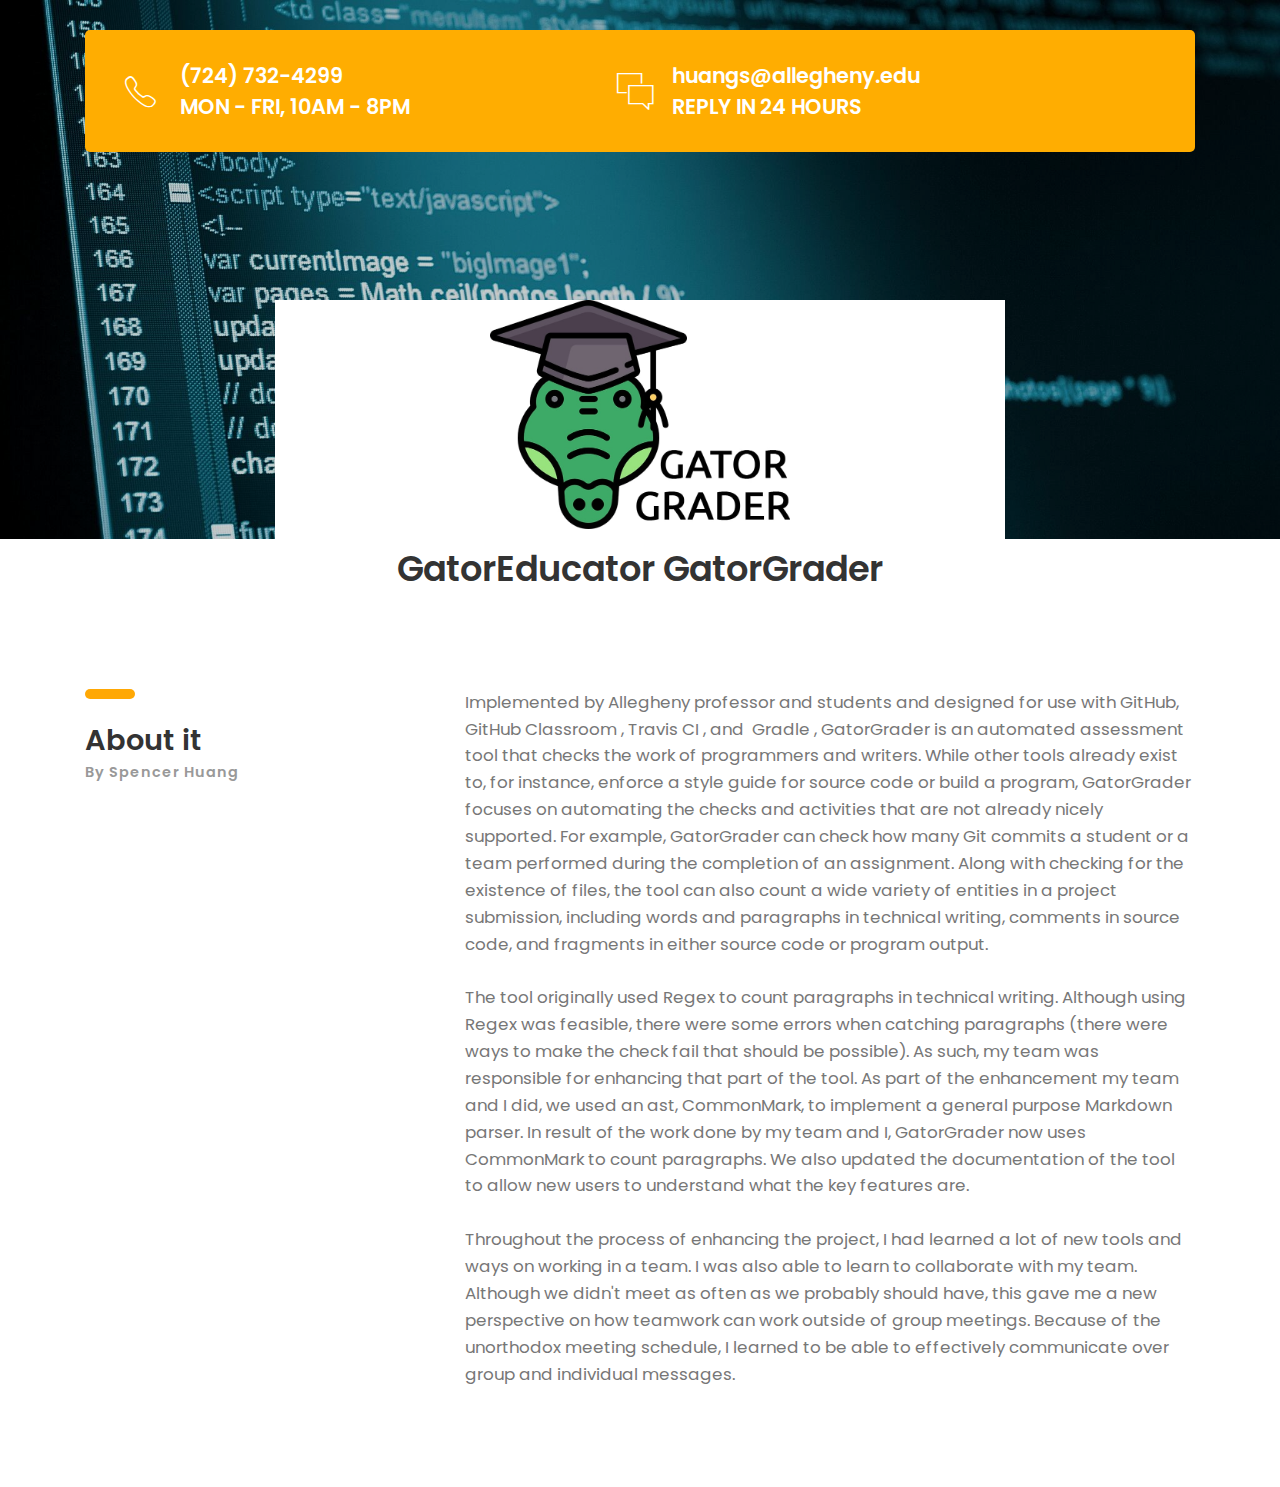
<file: static/gator_grader_blog.html>
<!DOCTYPE HTML>
<html lang="en">
<head>
	<title>GatorGrader</title>
	<meta http-equiv="X-UA-Compatible" content="IE=edge">
    <meta name="viewport" content="width=device-width, initial-scale=1">
	<meta charset="UTF-8">


	<!-- Font -->

	<link href="https://fonts.googleapis.com/css?family=Poppins:400,500,600,700%7CAllura" rel="stylesheet">

	<!-- Stylesheets -->

	<link href="common-css/bootstrap.css" rel="stylesheet">

	<link href="common-css/ionicons.css" rel="stylesheet">

	<link href="common-css/fluidbox.min.css" rel="stylesheet">

	<link href="01-cv-portfolio/css/styles.css" rel="stylesheet">

	<link href="01-cv-portfolio/css/responsive.css" rel="stylesheet">

</head>
<body>
	<header>
		<div class="container">
			<div class="heading-wrapper">
				<div class="row">
					<div class="col-sm-12 col-md-12 col-lg-auto">
						<div class="info">
							<i class="icon ion-ios-telephone-outline"></i>
							<div class="right-area">
								<h4><b>(724) 732-4299</b></h4>
								<h4><b>MON - FRI, 10AM - 8PM</b><h4>
							</div><!-- right-area -->
						</div><!-- info -->
					</div><!-- col-sm-4 -->

					<div class="col-sm-1 col-md-1 col-lg-2">
						<div class="info">
						</div><!-- info -->
					</div><!-- col-sm-4 -->

					<div class="col-sm-12 col-md-12 col-lg-auto">
						<div class="info">
							<i class="icon ion-ios-chatboxes-outline"></i>
							<div class="right-area">
								<h4><b>huangs@allegheny.edu</b></h4>
								<h4><b>REPLY IN 24 HOURS</b></h4>
							</div><!-- right-area -->
						</div><!-- info -->
					</div><!-- col-sm-4 -->
				</div><!-- row -->

	</header>
</body>

<section class="intro-section-blog">
	<div class="container">
		<div class="heading-wrapper">
		<div class="row">
			<div class="col-md-12 col-lg-2"></div>
			<div class="col-md-10 col-lg-8">
				<div class="intro">
					<div class="profile-img-logos"><img src="images/gatorgraderlogo.jpg" alt=""></div>
					<h2><b><a class="downlad-btn" href="https://github.com/GatorEducator/gatorgrader" target="_blank"><b>GatorEducator GatorGrader</b></a></b></h2>
				</div><!-- intro -->
			</div><!-- col-sm-8 -->
		</div>
		</div><!-- row -->
	</div><!-- container -->
</section><!-- intro-section -->

<section class="about-section section">
	<div class="container">
		<div class="row">
			<div class="col-sm-4">
				<div class="heading">
					<h3><b>About it</b></h3>
					<h6 class="font-lite-black"><b>By Spencer Huang</b></h6>
				</div>
			</div><!-- col-sm-4 -->
			<div class="col-sm-8">
				<p class="margin-b-50">
Implemented by Allegheny professor and students and designed for use with ​GitHub​, GitHub
Classroom​ , ​Travis CI​ , and ​ Gradle​ , GatorGrader is an automated assessment tool that checks the
work of programmers and writers. While other tools already exist to, for instance, enforce a style
guide for source code or build a program, GatorGrader focuses on automating the checks and
activities that are not already nicely supported. For example, GatorGrader can check how many
Git commits a student or a team performed during the completion of an assignment. Along with
checking for the existence of files, the tool can also count a wide variety of entities in a project
submission, including words and paragraphs in technical writing, comments in source code, and
fragments in either source code or program output.<br><br/>

The tool originally used Regex to count paragraphs in technical writing. Although using Regex
was feasible, there were some errors when catching paragraphs (there were ways to make the
check fail that should be possible). As such, my team was responsible for enhancing that part of
the tool. As part of the enhancement my team and I did, we used an ast, CommonMark, to
implement a general purpose Markdown parser. In result of the work done by my team and I,
GatorGrader now uses CommonMark to count paragraphs. We also updated the documentation
of the tool to allow new users to understand what the key features are.<br><br/>

Throughout the process of enhancing the project, I had learned a lot of new tools and ways on
working in a team. I was also able to learn to collaborate with my team. Although we didn't meet
as often as we probably should have, this gave me a new perspective on how teamwork can work
outside of group meetings. Because of the unorthodox meeting schedule, I learned to be able to
effectively communicate over group and individual messages.</p>
			</div>
		</div><!-- row -->
	</div><!-- container -->
</section><!-- about-section -->
</file>
<file: static/01-cv-portfolio/css/styles.css>
/*
====================================================

* 	[Master Stylesheet]

	Theme Name :
	Version    :
	Author     :
	Author URI :

====================================================

	TOC

	1. PRIMARY STYLES
	2. COMMONS FOR PAGE DESIGN
	3. HEADER
	4. INTRO SECTION
	5. PORFOLIO SECTION
	6. ABOUT SECTION
	7. EXPERIENCE SECTION
	8. EDUCATION SECTION
	9. COUNTER SECTION
	10. FOOTER

====================================================


/* ---------------------------------
1. PRIMARY STYLES
--------------------------------- */

html{ font-size: 100%; height: 100%; overflow-x: hidden; margin: 0px;  padding: 0px; touch-action: manipulation; }


body{ font-size: 16px; font-family: 'Poppins', serif; width: 100%; height: 100%; margin: 0; font-weight: 400;
	-webkit-font-smoothing: antialiased; -moz-osx-font-smoothing: grayscale; word-wrap: break-word;
	color: #333; }

h1, h2, h3, h4, h5, h6, p, a, ul, span, li, img, inpot, button{ margin: 0; padding: 0; }

h1,h2,h3,h4,h5,h6{ line-height: 1.5; font-weight: inherit; }

h1,h2,h3{ font-family: 'Poppins', cursive; }

p{ line-height: 1.6; font-size: 1.05em; font-weight: 400; color: #777; }

h1{ font-size: 4em; line-height: 1; }
h2{ font-size: 2.2em; line-height: 1.1; }
h3{ font-size: 1.8em; }
h4{ font-size: 1.3em; }
h5{ font-size: 1em; }
h6{ font-size: .9em; letter-spacing: 1px; }

a, button{ display: inline-block; text-decoration: none; color: inherit; line-height: 1;
	-webkit-transition: all .25s ease-in-out; transition: all .25s ease-in-out; }

a:focus, a:active, a:hover,
button:focus, button:active, button:hover,
a b.light-color:hover{ text-decoration: none; color: #FFA804; }

b{ font-weight: 600; }

img{ width: 100%; }

li{ list-style: none; display: inline-block; }

span{ display: inline-block; }

button{ outline: 0; border: 0; background: none; cursor: pointer; }

.icon{ font-size: 1.1em; display: inline-block; line-height: inherit; }

[class^="icon-"]:before, [class*=" icon-"]:before{ line-height: inherit; }

b.max-bold{ font-weight: 700; }



/* ---------------------------------
2. COMMONS FOR PAGE DESIGN
--------------------------------- */

.section{ padding: 100px 0 50px; }

.section .heading{ margin-bottom: 60px; }

.section .heading:before{ content:''; height: 10px; width: 50px; border-radius: 5px;
	margin-bottom: 20px; display: block; background: #FFA804; }

.margin-t-10{ margin-top: 10px; }

.margin-b-30{ margin-bottom: 30px; }
.margin-b-50{ margin-bottom: 50px; }

.margin-tb-10{ margin-top: 10px; margin-bottom: 10px; }
.margin-tb-30{ margin-top: 30px; margin-bottom: 30px; }

.font-yellow{ color: #FFA600; }

.font-lite-black{ color: #999; }

.font-black{ color: #000; }


/* ---------------------------------
3. HEADER
--------------------------------- */

header{ position: absolute; top: 30px; left: 0; right: 0; z-index: 100; }

header .heading-wrapper{ border-radius: 5px; padding: 30px 40px 20px; background: #FFAD01; color: #fff; }

header .info{ margin-bottom: 10px; }

header .info .icon{ float: left; font-size: 45px; }

header .info .right-area{ margin-left: 55px; }

header .downlad-btn{ padding: 15px 30px; border-radius: 4px; float: right; margin-top: 30px;
	box-shadow: inset 0 0px 4px rgba(0,0,0,.3); background: #FFAD01; color: #fff;
	-webkit-transition: all .2s ease; transition: all .2s ease; }

header .downlad-btn:hover{ -webkit-transform: translateY(-4px); transform: translateY(-4px); }


/* ---------------------------------
4. INTRO SECTION
--------------------------------- */

.intro-section{ padding-top: 200px; position: relative; background-size: cover;
	z-index: 1;background-image: url(../../images/background5.jpg); }

.intro-section:before{ content:''; z-index: -1; position: absolute; top: 0; bottom: 0; left: 0;
	right: 0; background: rgba(0,0,0, .2); }

.intro-section:after{ content: ''; position: absolute; bottom: 0; left: 0; right: 0;
	height: 150px; z-index: -1; background: #fff; }

.intro-section-blog{ padding-top: 200px; position: relative; background-size: cover;
	z-index: 1;background-image: url(../../images/background5.jpg); }

.intro-section-blog:before{ content:''; z-index: -1; position: absolute; top: 0; bottom: 0; left: 0;
	right: 0; background: rgba(0,0,0, .2); }

.intro-section-blog:after{ content: ''; position: absolute; bottom: 0; left: 0; right: 0;
	height: 50px; z-index: -1; background: #fff; }

.intro{ padding: 0 20px; margin-top: 100px; text-align: center; background: #fff; }

.intro1{ padding: 0 0px; margin-top: 100px; text-align: center; background: #fff; }

.intro .profile-img{ height: 200px; width: 200px; border-radius: 100px; margin: 0 auto;
	overflow: hidden; position: relative; top: -100px; margin-bottom: -70px;  }

.intro .profile-img-logos{ height: 300px; width: 300px; border-radius: 200px; margin: 0 auto;
	overflow: visible; position: relative; top: 0px; margin-bottom: -50px;  }

.intro .information > li{ display: block; margin: 5px 0; }

.intro .social-icons > li > a{ height: 40px; line-height: 40px; width: 40px; border-radius: 20px;
	overflow: hidden; z-index: 1; position: relative; margin: 0 5px 5px; background: #887392; color: #fff; }

.intro .social-icons > li > a:after{ content: ''; position: absolute; bottom: 0; left: 0; right: 0;
	top: 0; z-index: -1; border-radius: 20px; background: #FFA804;
	-webkit-transition: all .2s ease; transition: all .2s ease;
	-webkit-transform: scale(0); transform: scale(0); }

.intro .social-icons > li > a:hover:after{ -webkit-transform: scale(1); transform: scale(1); }


/* ---------------------------------
5. PORFOLIO SECTION
--------------------------------- */

.portfolio-section{ padding-bottom: 0; }

.portfolio-section .portfolioFilter{ margin-top: 60px; color: #666; }

.portfolio-section .portfolioFilter a{ margin: 10px 10px 0 0; }

.portfolio-section .portfolioFilter a.current{  color: #FFA804; }

.portfolio-section .portfolioContainer{ margin-left: -15px; margin-right: -15px; }

.portfolio-section .p-item{ width: 33.333%; padding: 0 7.5px 0px; margin-top: 15px; }

.portfolio-section .p-item a{ display: inline; }

.portfolio-section .p-item.p-item-2 .img:first-child{ float: left; width: 50%; padding-right: 7.5px; }

.portfolio-section .p-item.p-item-2 .img:last-child{ float: right; width: 50%; padding-left: 7.5px; }


/* ---------------------------------
6. ABOUT SECTION
--------------------------------- */

.radial-progress{ position: relative; max-width: 200px; margin: 0 auto; }

.radial-progress .progressbar-text{ font-size: 2.2em; font-weight: 500;
	padding-bottom: 25px!important; color: #333!important; }

.radial-progress .progressbar-text:after{ content:'%'; }

.radial-progress .progress-title{ position: absolute; top: 50%; left: 50%; width: 100%;
	letter-spacing: 0; text-align: center; transform: translate(-50%, 15px); color: #777; }



/* ---------------------------------
7. EXPERIENCE SECTION
--------------------------------- */

.experience-section{ background: #363636; color: #fff; }

.experience .list > li{ display: block; position: relative; margin-bottom: 10px; padding-left: 20px; }

.experience .list > li:before{ content: ''; position: absolute; top: 50%; left: 0; height: 10px;
	width: 10px; margin-top: -5px; display: block; border-radius: 10px; border: 2px solid #fff; }


/* ---------------------------------
8. EDUCATION SECTION
--------------------------------- */

.education-wrapper{ position: relative; }

.education-wrapper:after{ content:''; position: absolute; top: 8px; bottom: 0; left: -51px;
	width: 2px; background: #ccc; }

.education-wrapper .education{ position: relative; }

.education-wrapper .education:after{ content:''; position: absolute; top: 8px; left: -58px; width: 16px;
	height: 16px; border-radius: 10px; z-index: 1;
	box-shadow: 0 0 0 8px rgba(255,171,0, .4); background: #FFAB00; }


/* ---------------------------------
9. COUNTER SECTION
--------------------------------- */

/* RADIAL PROGRESS SECTION */


.radial-progress{ position: relative; max-width: 200px; margin: 0 auto; }

.radial-progress .progressbar-text{ font-size: 2.2em; font-weight: 500;
	padding-bottom: 25px!important; color: #000000!important; }

.radial-progress .progressbar-text:after{ content:'%'; }

.radial-progress .progress-title{ position: absolute; top: 50%; left: 50%; width: 100%;
	letter-spacing: 0; text-align: center; transform: translate(-50%, 15px); color: #000000; }


.radial-progress-grey{ position: relative; max-width: 200px; margin: 0 auto; }

.radial-progress-grey .progressbar-text{ font-size: 2.2em; font-weight: 500;
	padding-bottom: 25px!important; color: #ffffff!important; }

.radial-progress-grey .progressbar-text:after{ content:'%'; }

.radial-progress-grey .progress-title{ position: absolute; top: 50%; left: 50%; width: 100%;
	letter-spacing: 0; text-align: center; transform: translate(-50%, 15px); color: #ffffff; }


/* ---------------------------------
10. FOOTER
--------------------------------- */

.copyright{ text-align: left; padding: 1px; background: #363636; }
</file>
<file: static/01-cv-portfolio/css/responsive.css>
/* Screens Resolution : 992px
-------------------------------------------------------------------------- */
@media only screen and (max-width: 1200px) {
	/* ---------------------------------
	9. COUNTER SECTION
	--------------------------------- */

	.counter-section{ text-align: center; padding: 50px 0 20px; }

	.counter{ display: inline-block; }
	
	.counter .desc{ text-align: left; }
}

/* Screens Resolution : 992px
-------------------------------------------------------------------------- */
@media only screen and (max-width: 992px) {
	
	/* ---------------------------------
	4. INTRO SECTION
	--------------------------------- */

	.intro-section{ padding-top: 250px; }
	
}

/* Screens Resolution : 767px
-------------------------------------------------------------------------- */
@media only screen and (max-width: 767px) {
	
	/* ---------------------------------
	1. PRIMARY STYLES
	--------------------------------- */

	p{ line-height: 1.4; }

	h1{ font-size: 3em; }
	h2{ font-size: 2em; }
	h3{ font-size: 1.8em; }


	
	/* ---------------------------------
	2. COMMONS FOR PAGE DESIGN
	--------------------------------- */

	.section{ padding: 50px 0 0px; }

	.section .heading{ margin-bottom: 30px; }

	
	/* ---------------------------------
	4. INTRO SECTION
	--------------------------------- */

	.intro-section{ padding-top: 350px; }


	/* ---------------------------------
	5. PORFOLIO SECTION
	--------------------------------- */

	.portfolio-section{ padding-bottom: 0; }
	
	.portfolio-section .portfolioFilter{ margin: 0px 0 10px; }
	
	.portfolio-section .portfolioContainer{ margin-left: 0; margin-right: 0; }

	.portfolio-section .p-item{ width: 50%; padding: 0 15px 0px; }

	.portfolio-section .p-item{ max-width: 400px; }

	
	/* ---------------------------------
	8. EDUCATION SECTION
	--------------------------------- */
	
	.education-wrapper:after,
	.education-wrapper .education:after{ display: none; }

}

/* Screens Resolution : 575px
-------------------------------------------------------------------------- */
@media only screen and (max-width: 575px) {
	
	/* ---------------------------------
	1. PRIMARY STYLES
	--------------------------------- */

	body{ font-size: 14px;  }
	

	/* ---------------------------------
	5. PORFOLIO SECTION
	--------------------------------- */
	
	.portfolio-section .p-item{ width: 100%; }
	
}

/* Screens Resolution : 479px
-------------------------------------------------------------------------- */
@media only screen and (max-width: 479px) {


}

/* Screens Resolution : 359px
-------------------------------------------------------------------------- */
@media only screen and (max-width: 359px) {
	
	/* ---------------------------------
	3. HEADER
	--------------------------------- */

	header .heading-wrapper{  padding: 30px 20px 20px; }

	header .info .icon{ font-size: 25px; }

	header .info .right-area{ margin-left: 35px; }

}

/* Screens Resolution : 290px
-------------------------------------------------------------------------- */
@media only screen and (max-width: 290px) {

	
}

/* Screens Resolution : 290px
-------------------------------------------------------------------------- */
@media only screen and (max-width: 260px) {
	
	/* ---------------------------------
	3. HEADER
	--------------------------------- */

	header .heading-wrapper{  padding: 10px 15px 0px; }

	header .info .icon{ font-size: 15px; }

	header .info .right-area{ margin-left: 20px; }
	
	/* ---------------------------------
	4. INTRO SECTION
	--------------------------------- */

	.intro .profile-img{ width: 80%; height: auto; top: 0; margin-bottom: 10px; }
	
	.intro{ padding: 20px 10px 0; margin-right: -15px; margin-left: -15px; }
	
}
</file>
<file: static/common-css/fluidbox.min.css>
@-webkit-keyframes a{0%{-webkit-transform:translate(-50%,-50%) rotateX(0) rotateY(0);transform:translate(-50%,-50%) rotateX(0) rotateY(0)}50%{-webkit-transform:translate(-50%,-50%) rotateX(-180deg) rotateY(0);transform:translate(-50%,-50%) rotateX(-180deg) rotateY(0)}to{-webkit-transform:translate(-50%,-50%) rotateX(-180deg) rotateY(-180deg);transform:translate(-50%,-50%) rotateX(-180deg) rotateY(-180deg)}}@keyframes a{0%{-webkit-transform:translate(-50%,-50%) rotateX(0) rotateY(0);transform:translate(-50%,-50%) rotateX(0) rotateY(0)}50%{-webkit-transform:translate(-50%,-50%) rotateX(-180deg) rotateY(0);transform:translate(-50%,-50%) rotateX(-180deg) rotateY(0)}to{-webkit-transform:translate(-50%,-50%) rotateX(-180deg) rotateY(-180deg);transform:translate(-50%,-50%) rotateX(-180deg) rotateY(-180deg)}}.fluidbox{outline:none}.fluidbox__overlay{background-color:hsla(0,0%,100%,.85);cursor:pointer;cursor:zoom-out;opacity:0;pointer-events:none;position:fixed;top:-100%;left:0;bottom:-100%;right:0;-webkit-transition:all .5s ease-in-out;transition:all .5s ease-in-out}.fluidbox--opened .fluidbox__overlay{pointer-events:auto}.fluidbox__wrap{background-position:center center;background-size:cover;margin:0 auto;position:relative;-webkit-transition:all .5s ease-in-out;transition:all .5s ease-in-out}.fluidbox--closed .fluidbox__thumb,.fluidbox__thumb{-webkit-transition:opacity 0s ease-in-out 0s;transition:opacity 0s ease-in-out 0s}.fluidbox__ghost{background-size:100% 100%;background-position:center center;background-repeat:no-repeat;position:absolute;-webkit-transition:opacity 0s 0s,-webkit-transform .5s 0s;transition:opacity 0s 0s,-webkit-transform .5s 0s;transition:opacity 0s 0s,transform .5s 0s;transition:opacity 0s 0s,transform .5s 0s,-webkit-transform .5s 0s}.fluidbox--opened .fluidbox__ghost{cursor:pointer;cursor:zoom-out}.fluidbox--closed .fluidbox__ghost{-webkit-transition:opacity 0s .5s,-webkit-transform .5s 0s;transition:opacity 0s .5s,-webkit-transform .5s 0s;transition:opacity 0s .5s,transform .5s 0s;transition:opacity 0s .5s,transform .5s 0s,-webkit-transform .5s 0s}.fluidbox__loader{opacity:0;-webkit-perspective:200px;perspective:200px;pointer-events:none;position:absolute;top:0;left:0;bottom:0;right:0}.fluidbox__loader:before{background-color:hsla(0,0%,100%,.85);content:'';-webkit-transform-style:preserve-3d;transform-style:preserve-3d;position:absolute;top:50%;left:50%;width:20%;padding-bottom:20%;-webkit-transform:translate(-50%,-50%);transform:translate(-50%,-50%);-webkit-transition-property:-webkit-transform;transition-property:-webkit-transform;transition-property:transform;transition-property:transform,-webkit-transform;-webkit-transition-duration:.5s;transition-duration:.5s;-webkit-transition-delay:0s;transition-delay:0s}.fluidbox--loading .fluidbox__loader{opacity:1;-webkit-transition:opacity .5s ease-in-out .5s;transition:opacity .5s ease-in-out .5s}.fluidbox--loading .fluidbox__loader:before{-webkit-animation:a 1s 0s infinite ease-in-out forwards;animation:a 1s 0s infinite ease-in-out forwards}
/*# sourceMappingURL=fluidbox.min.css.map */
</file>
